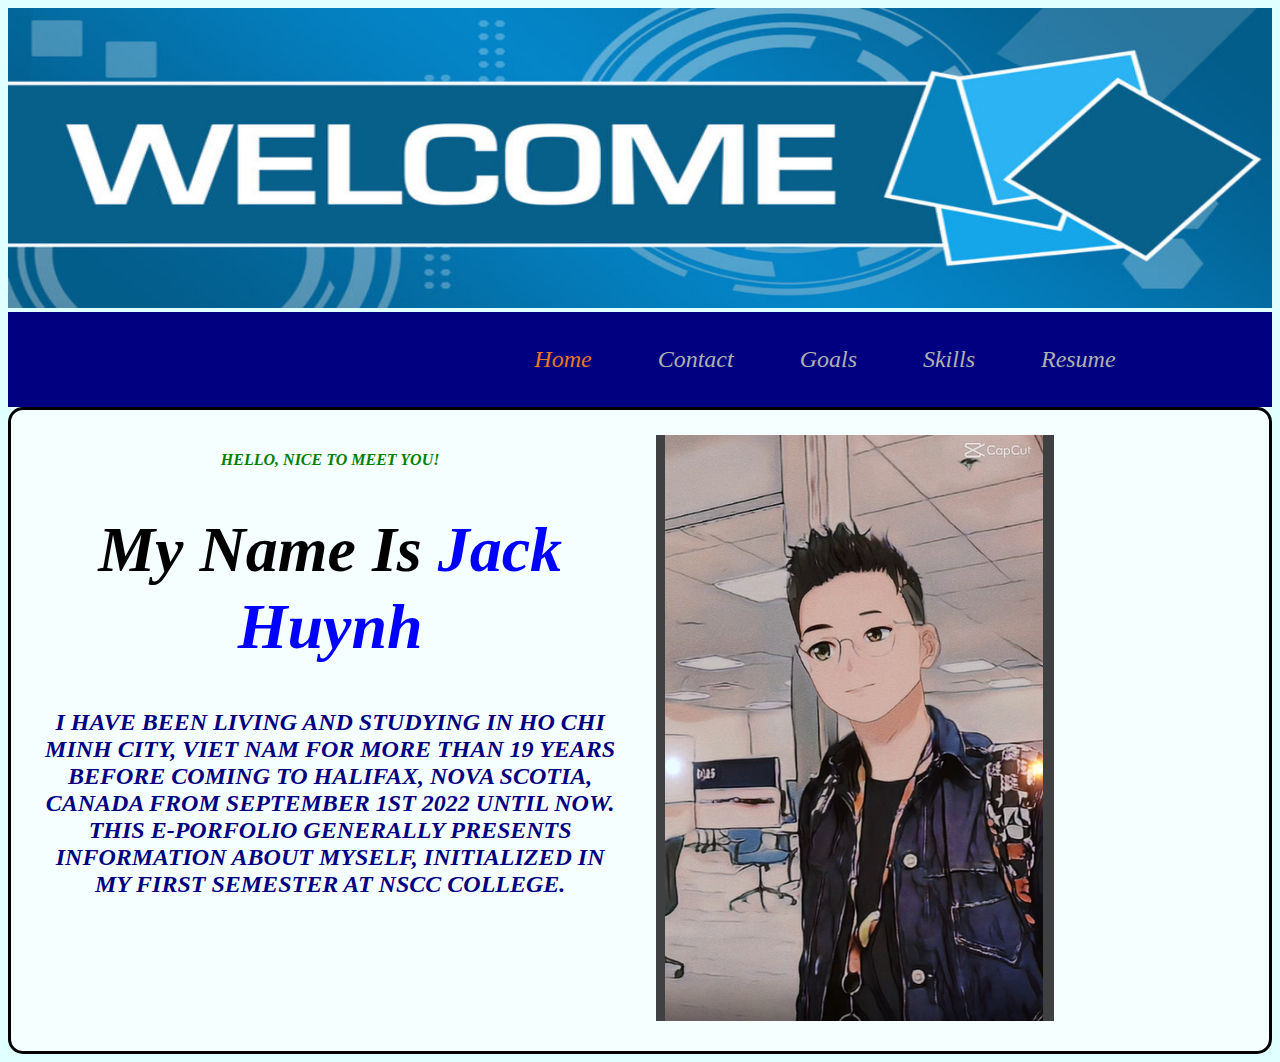
<file: ePortfolio/View/index.html>
<!--
Author:  Jack Huynh 2
Date: Dec 12 2022
Description: eportfolio;
-->
<!DOCTYPE html>
<html>
<head>
	<meta charset="UTF-8" />
	<link rel="stylesheet" type="text/css" href="portfolio_base.css" />
	<link rel="stylesheet" type="text/css" href="portfolio_layout.css" />
	<meta name="viewport" content="width=device-width, initial-scale=1.0">  
	<title>
		Home Page
	</title>
</head>
<body>
	<img src="Images/welcome.jpg" class="header_img" alt="img">
	<header>
		<nav class="navbar">
        	<ul>
			  <li><a  class="active" href="index.html">Home</a><br></li>
			  <li><a href="contact.html">Contact</a><br></li>
			  <li><a href="goals.html">Goals</a><br></li>
			  <li><a href="skills.html">Skills</a><br></li>
			  <li><a href="resume.html">Resume</a></li>
			</ul>
		</nav>
	</header>
	 <section class = "home container">
	      <div class = "row">
	        <div class = "row-left">
	          <h3>hello, nice to meet you!</h3>
	          <h1>My name is <span>Jack Huynh</span></h1>
	          <h2>I have been living and studying in Ho Chi Minh city, Viet Nam for more than 19 years before coming to Halifax, Nova Scotia, Canada from September 1st 2022 until now. This e-porfolio generally presents information about myself, initialized in my first semester at NSCC college. </h2>
	        </div>
	        <div class = "row-right">
	            <div class = "img-container">
	              <img src = "Images/avatar1.png" alt="img">
	            </div>
	          </div>
	      </div>
	    </section>
</body>
</html>
</file>
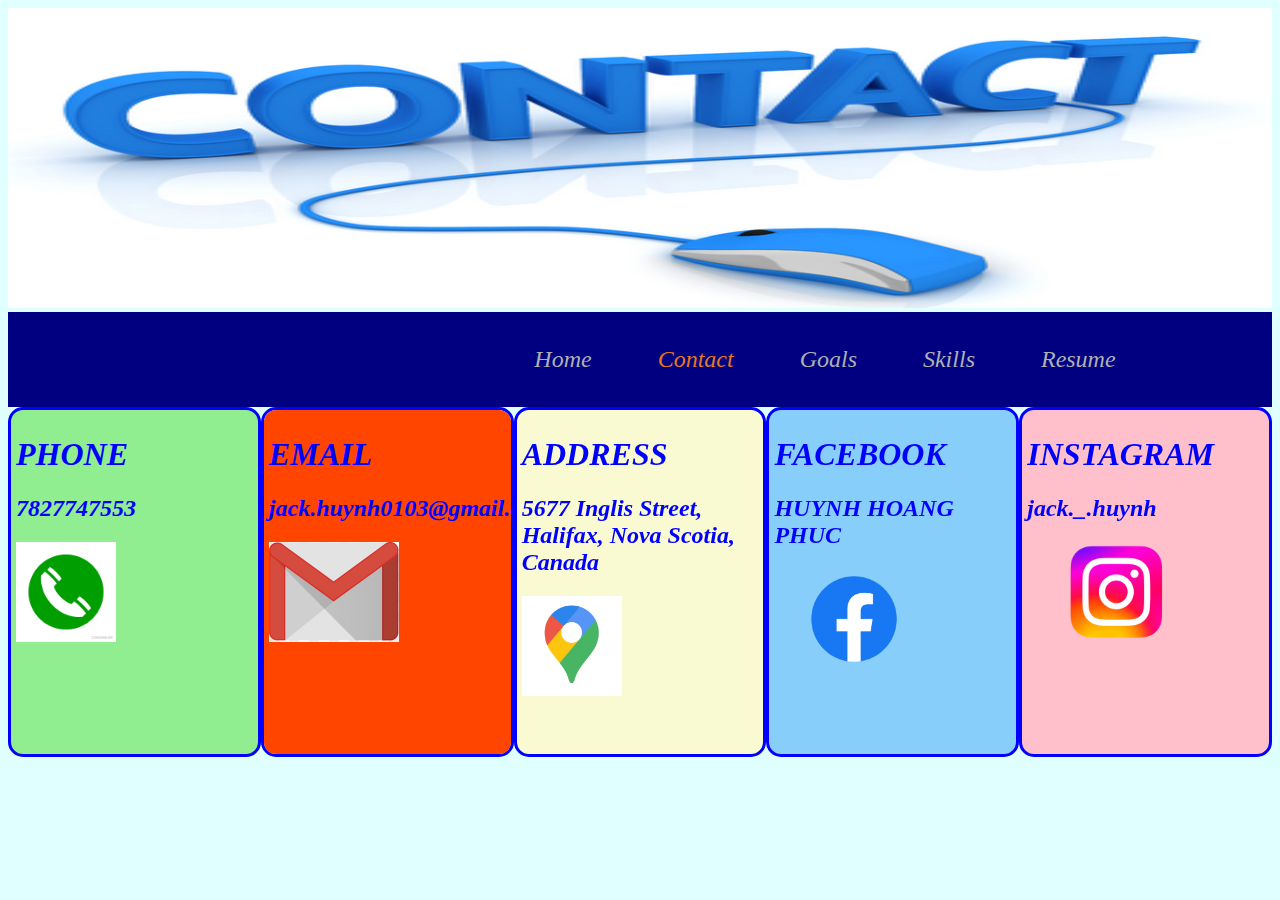
<file: ePortfolio/View/contact.html>
<!--
	Author: Jack Huynh
	Date: Dec 12 2022
	Description: ePortfolio 
-->
<!DOCTYPE html>
<html>
<head>
	<meta charset="UTF-8" />
	<link rel="stylesheet" type="text/css" href="portfolio_base.css" />
	<link rel="stylesheet" type="text/css" href="portfolio_layout.css" />
	<meta name="viewport" content="width=device-width, initial-scale=1.0">
	<title>
		Contact Page
	</title>
</head>
<body>
	<img src="Images/contact.jpg" alt="header_img" class="header_img">
	<header>
		<nav class="navbar">
        	<ul>
			  <li><a href="index.html">Home</a><br></li>
			  <li><a class="active" href="contact.html">Contact</a><br></li>
			  <li><a href="goals.html">Goals</a><br></li>
			  <li><a href="skills.html">Skills</a><br></li>
			  <li><a href="resume.html">Resume</a></li>
			</ul>
		</nav>
	</header>
	
	<div id="pContact">
		<section id="phone">
			<h1>PHONE</h1>
			<h2>7827747553</h2>
			<img src="Images/phone-logo.png" class="contact_img" alt="contact_img" >
		</section>
		<section id="email">
			<h1>EMAIL</h1>
			<h2>jack.huynh0103@gmail.com</h2>
			<a href="mailto:jack.huynh0103@gmail.com">
							<img src="Images/email-logo.jpg" alt="contact_img" class="contact_img">
						</a>
		</section>
		<section id="address">
			<h1>ADDRESS</h1>
			<h2>5677 Inglis Street, Halifax, Nova Scotia, Canada</h2>
			<a href="https://www.google.ca/maps/place/5677+Inglis+St,+Halifax,+NS+B3H+1K2/@44.6347501,-63.5775838,17z/data=!3m1!4b1!4m5!3m4!1s0x4b5a223877153413:0xc0dc7af34ac5960b!8m2!3d44.6347501!4d-63.5753951" target="_blank">
							<img src="Images/maps-logo.jpg" alt="contact_img" class="contact_img">
						</a>
		</section>
		<section id="fb">
			<h1>FACEBOOK</h1>
			<h2>HUYNH HOANG PHUC</h2>
			<a href="https://www.facebook.com/profile.php?id=100008075448682" target="_blank">
				<img src="Images/Facebook-logo.png" alt="contact_img" class="contact_img">
			</a>
		</section>
		<section id="ig">
			<h1>INSTAGRAM</h1>
			<h2>jack._.huynh</h2>
			<a href="https://www.instagram.com/jack._.huynh/" target="_blank">
				<img src="Images/Instagram-logo.png" alt="contact_img" class="contact_img">
			</a>
		</section>
	</div>
</body>
</html>
</file>
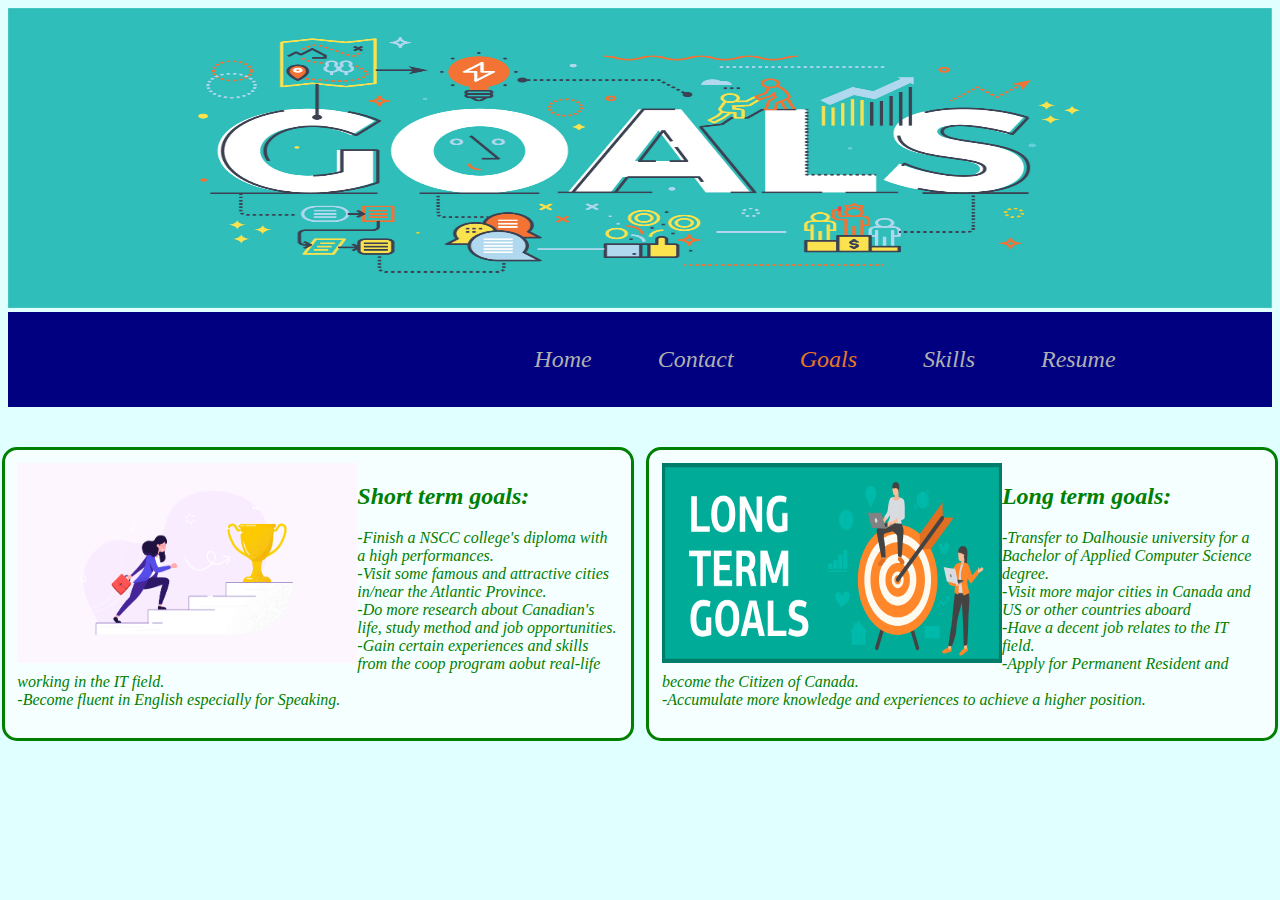
<file: ePortfolio/View/goals.html>
<!--
	Author: Jack Huynh
	Date: Dec 12 2022
	Description: ePortfolio 
-->
<!DOCTYPE html>
<html>
<head>
	<meta charset="UTF-8" />
	<link rel="stylesheet" type="text/css" href="portfolio_base.css" />
	<link rel="stylesheet" type="text/css" href="portfolio_layout.css" />
	<meta name="viewport" content="width=device-width, initial-scale=1.0">
	<title>
		Goals Page
	</title>
</head>
<body>
		<img src="Images/goals.jpg" class="header_img goals" alt="img">
		<header>
			<nav class="navbar">
        	<ul>
			  <li><a href="index.html">Home</a><br></li>
			  <li><a href="contact.html">Contact</a><br></li>
			  <li><a class="active" href="goals.html">Goals</a><br></li>
			  <li><a href="skills.html">Skills</a><br></li>
			  <li><a href="resume.html">Resume</a></li>
			</ul>
		</nav>
		</header>
		<div id="pGoals">
			<section id="shortGoals">
				<img src="Images/shortGoals.png" class="goals_img" alt="img">
				<h2>Short term goals:</h2>
				<p>
					-Finish a NSCC college's diploma with a high performances.<br>
					-Visit some famous and attractive cities in/near the Atlantic Province.<br>
					-Do more research about Canadian's life, study method and job opportunities.<br>
					-Gain certain experiences and skills from the coop program aobut real-life working in the IT field.<br>
					-Become fluent in English especially for Speaking.<br> 
				</p>
			</section>
			<section id="longGoals">
				<img src="Images/longGoals.png" class="goals_img" alt="img">
				<h2>Long term goals:</h2>
				<p>
					-Transfer to Dalhousie university for a Bachelor of Applied Computer Science degree.<br>
					-Visit more major cities in Canada and US or other countries aboard<br>
					-Have a decent job relates to the IT field.<br>
					-Apply for Permanent Resident and become the Citizen of Canada.<br>
					-Accumulate more knowledge and experiences to achieve a higher position.<br>
				</p>
			</section>
		</div>
			
</body>
</html>
</file>
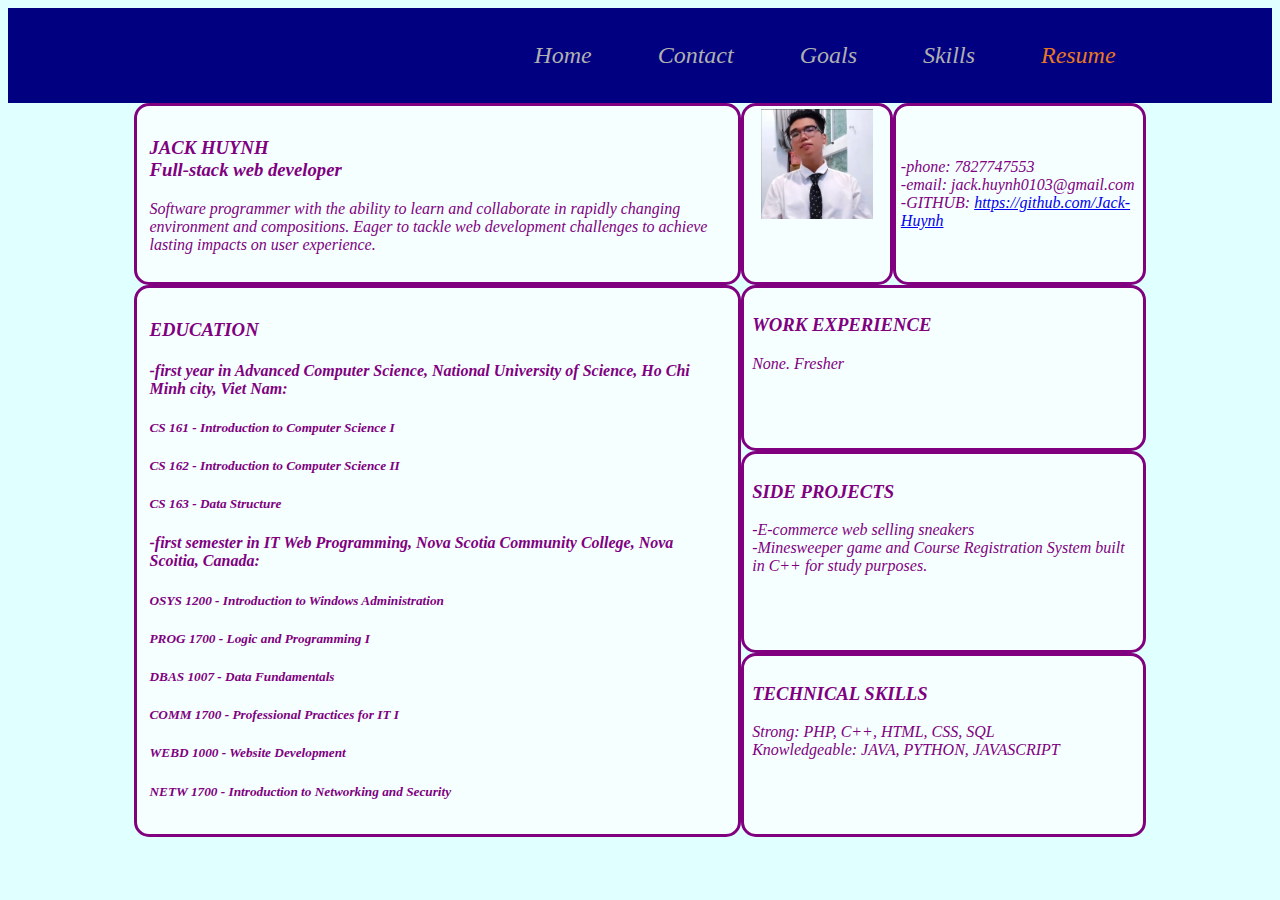
<file: ePortfolio/View/resume.html>
<!--
	Author: Jack Huynh
	Date: Dec 12 2022
	Description: ePortfolio 
-->
<!DOCTYPE html>
<html>
<head>
	<meta charset="UTF-8" />
	<link rel="stylesheet" type="text/css" href="portfolio_base.css" />
	<link rel="stylesheet" type="text/css" href="portfolio_layout.css" />
	<meta name="viewport" content="width=device-width, initial-scale=1.0">	
	<title>
		Resume Page
	</title>
</head>
<body>
	<header>
		<nav class="navbar">
	    	<ul>
			  <li><a href="index.html">Home</a><br></li>
			  <li><a href="contact.html">Contact</a><br></li>
			  <li><a href="goals.html">Goals</a><br></li>
			  <li><a href="skills.html">Skills</a><br></li>
			  <li><a class="active" href="resume.html">Resume</a></li>
			</ul>
		</nav>
	</header>
	<div id="pResume">
		<section id="intro">
			<h3>
				JACK HUYNH<br>
				Full-stack web developer
			</h3>
			<p>
				Software programmer with the ability to learn and collaborate in rapidly changing environment and compositions. Eager to tackle web development challenges to achieve lasting impacts on user experience. 
			</p>
		</section>
		<section id="avatar">
				<img src="Images/avatar2.png" id="avatar-image" alt="img">
		</section>
		<section id="contact">
			<p>
				-phone: 7827747553<br>
				-email: jack.huynh0103@gmail.com<br>
				<span>
					-GITHUB:
					<a href="https://github.com/Jack-Huynh" target="_blank">https://github.com/Jack-Huynh</a>
				</span>
			</p>	
		</section>
		<section id="education">
			<h3>
				EDUCATION
			</h3>
			<h4>
				-first year in Advanced Computer Science, National University of Science, Ho Chi Minh city, Viet Nam:
			</h4>
			<div>
				<h5>
					CS 161 - Introduction to Computer Science I
				</h5>
				<h5>
					CS 162 - Introduction to Computer Science II
				</h5>
				<h5>
					CS 163 - Data Structure
				</h5>
			</div>
			<h4>
				-first semester in IT Web Programming, Nova Scotia Community College, Nova Scoitia, Canada:
			</h4>
			<div>
				<h5>
					OSYS 1200 - Introduction to Windows Administration
				</h5>
				<h5>
					PROG 1700 - Logic and Programming I
				</h5>
				<h5>
					DBAS 1007 - Data Fundamentals
				</h5>
				<h5>
					COMM 1700 - Professional Practices for IT I
				</h5>
				<h5>
					WEBD 1000 - Website Development
				</h5>
				<h5>
					NETW 1700 - Introduction to Networking and Security
				</h5>
			</div>
		</section>
		<section id="experience">
			<h3>
				WORK EXPERIENCE
			</h3>
			<p>
				None. Fresher
			</p>
		</section>
		<section id="projects">
			<h3>
				SIDE PROJECTS
			</h3>
			<p>
				-E-commerce web selling sneakers<br>
				-Minesweeper game and Course Registration System built in C++ for study purposes.
			</p>
		</section>
		<section id="skills">
			<h3>
				TECHNICAL SKILLS
			</h3>
			<p>
				Strong: PHP, C++, HTML, CSS, SQL<br>
				Knowledgeable: JAVA, PYTHON, JAVASCRIPT
			</p>
		</section>
	</div>
</body>
</html>
</file>
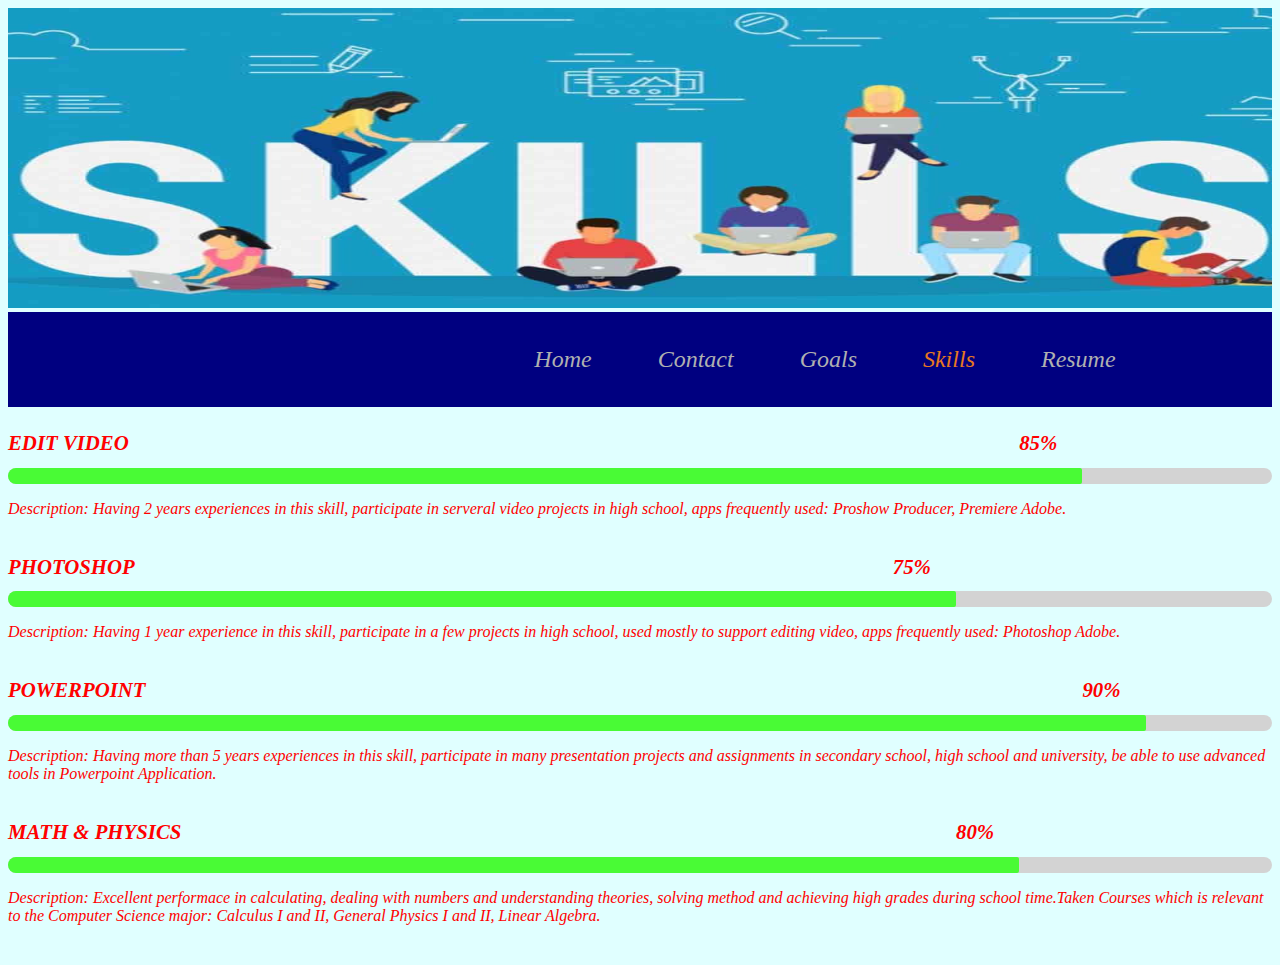
<file: ePortfolio/View/skills.html>
<!--
	Author: Jack Huynh
	Date: Dec 12 2022
	Description: ePortfolio 
-->
<!DOCTYPE html>
<html>
<head>
	<meta charset="UTF-8" />
	<link rel="stylesheet" type="text/css" href="portfolio_base.css" />
	<link rel="stylesheet" type="text/css" href="portfolio_layout.css" />
	<meta name="viewport" content="width=device-width, initial-scale=1.0"> 
	<title>
		Skills Page
	</title>
</head>
<body>
	<img src="Images/skills.jpg" class="header_img" alt="img"><br>
	<header>
		<nav class="navbar">
        	<ul>
			  <li><a href="index.html">Home</a><br></li>
			  <li><a href="contact.html">Contact</a><br></li>
			  <li><a href="goals.html">Goals</a><br></li>
			  <li><a class="active" href="skills.html">Skills</a><br></li>
			  <li><a href="resume.html">Resume</a></li>
			</ul>
		</nav>
	</header>
	<div id="pSkills">
		<div class = "row">
	        <div class = "item">
	          <div class = "item-text">
	            <span>EDIT VIDEO</span>
	            <span class = "w-85">85%</span>
	          </div>
	          <div class = "progress">
	            <div class = "progress-bar w-85"></div>
	          </div>
	          <p>
	          	Description: Having 2 years experiences in this skill, participate in serveral video projects in high school, apps frequently used: Proshow Producer, Premiere Adobe.
	          </p>
	        </div>

	        <div class = "item">
	          <div class = "item-text">
	            <span>PHOTOSHOP</span>
	            <span class = "w-75">75%</span>
	          </div>
	          <div class = "progress">
	            <div class = "progress-bar w-75"></div>
	          </div>
	          <p>
	          	Description: Having 1 year experience in this skill, participate in a few projects in high school, used mostly to support editing video, apps frequently used: Photoshop Adobe.
	          </p>
	        </div>

	        <div class = "item">
	          <div class = "item-text">
	            <span>POWERPOINT</span>
	            <span class = "w-90">90%</span>
	          </div>
	          <div class = "progress">
	            <div class = "progress-bar w-90"></div>
	          </div>
	          <p>
	          	Description: Having more than 5 years experiences in this skill, participate in many presentation projects and assignments in secondary school, high school and university, be able to use advanced tools in Powerpoint Application.
	          </p>
	        </div>

	        <div class = "item">
	          <div class = "item-text">
	            <span>MATH & PHYSICS</span>
	            <span class = "w-80">80%</span>
	          </div>
	          <div class = "progress">
	            <div class = "progress-bar w-80"></div>
	          </div>
	          <p>
	          	Description: Excellent performace in calculating, dealing with numbers and understanding theories, solving method and achieving high grades during school time.Taken Courses which is relevant to the Computer Science major: Calculus I and II, General Physics I and II, Linear Algebra.
	          </p>
	        </div>
	    </div>
	</div>
</body>
</html>
</file>
<file: ePortfolio/View/portfolio_base.css>
@charset "utf-8";
/* 
Author:  Jack Huynh 
Date: Dec 12 2022
Description: eportfolio;

*/
body{
	background-color: lightcyan;
	font-style: oblique;
}
#pHome{
	color: red;
}
#pGoals{
	color: green;
}
#pResume{
	color: purple;
}
#pSkills{
	color: red;
}
#pContact{
	color: blue;
}
.navbar a {
   text-decoration: none;
   color: rgb(175, 176, 176);
}

.navbar li a.active {
   color: rgba(231, 120, 31, 1);
}
section {
	background-color: white;
	background-color: rgba(255,255,255,0.7);
	-moz-border-radius: 15px;
	-webkit-border-radius: 15px;
	border-radius: 15px;
	border: solid;
	
	padding: 2%;
	overflow: auto;
}
.goals_img{
	float: left;
	width: 340px;
	height: 200px;
}
.contact_img {
	height: 100px;
}
.header_img {
		width: 100%;
	   height: 300px;
	}
</file>
<file: ePortfolio/View/portfolio_layout.css>
@charset "UTF-8";
/*
Author:  Jack Huynh 
Date: Dec 12 2022
Description: eportfolio;

*/

/*Home page*/
.home .row-left{
    text-align: center;
}
.home .row-left h3{
    color: green;
    font-size: 1rem;
    text-transform: uppercase;
}
.home .row-left h1{
    font-size: 4rem;
    text-transform: capitalize;
    line-height: 1.2;
    font-weight: 900;
}
.home .row-left h1 span{
    color:blue;
}
.home .row-left h2{
    text-transform: uppercase;
    font-size: 1.5rem;
    color: navy;
}

/*Skills page*/
#pSkills .text{
    width: 70%;
    margin: 1.5rem auto;
    text-align: center;
}
#pSkills .row{
    margin: 1rem 0;
}
#pSkills .item{
    padding: 0.5rem 0;
    margin: 0.3rem 0;
}
#pSkills .item-text{
    display: flex;
    justify-content: flex-start;
    font-weight: 600;
    font-size: 1.3rem;
    position: relative;
}
#pSkills .item-text span:last-child{
    position: absolute;
}
#pSkills .item-text .w-90{
    margin-left: 85%;
}
#pSkills .item-text .w-75{
    margin-left: 70%;
}
#pSkills .item-text .w-85{
    margin-left: 80%;
}
#pSkills .item-text .w-80{
    margin-left: 75%;
}
.progress{
    margin: 0.8rem 0;
    border-radius: 10px;
    height: 16px;
    width: 100%;
    background-color: lightgray;
    overflow: hidden;
}
.progress-bar{
    background: RGB(73, 251, 53);
    height: 100%;
    border-top-right-radius: 2px;
    border-bottom-right-radius: 2px;
}
.progress-bar.w-90{
    width: 90%;
}
.progress-bar.w-75{
    width: 75%;
}
.progress-bar.w-85{
    width: 85%;
}
.progress-bar.w-80{
    width: 80%;
}

/*Contact page*/
#phone{
	background-color:  lightgreen;
}
#email{
	background-color: orangered;
}
#address{
	background-color: lightgoldenrodyellow;
}
#fb{
	background-color: lightskyblue;
}
#ig{
	background-color: pink;
}

@media screen and (min-width: 641px) {
	/*Home page*/
    .home .row{
    	display: grid;
    	grid-template-columns: repeat(2, 1fr);
    	grid-gap: 2rem;
    }

    /*Resume page*/

	#pResume{
		display: grid;
		grid-template-columns: 60% 15% 25%;
		grid-template-rows: auto auto auto auto;
		margin-left: 10%;
		margin-right: 10%;
	}
	#contact{
		display: inline-flex;
		align-items: center;
	}
	#education{
		grid-row-start: 2;
	  	grid-row-end: 5;
	}
	#experience{
		grid-column-start: 2;
	  	grid-column-end: 4;
	}
	#projects{
		grid-column-start: 2;
	  	grid-column-end: 4;
	}
	#skills{
		grid-column-start: 2;
	  	grid-column-end: 4;
	}
   #avatar-image{
		display: block;
	  margin-left: auto;
	  margin-right: auto;
	  width: 80%;
	}

	/*menu bar*/
   header {
      display: flex;
      justify-content: flex-end;
      align-items: center;
      padding-top: 10px;
      padding-bottom: 10px;
      padding-left: 10%;
      padding-right: 10%;
      font-size: 150%;
      background-color: navy;
   }
   .navbar {
      list-style: none;
   }
   .navbar li {
      display: inline-block;
      padding-left: 30px;
      padding-right: 30px;
   }

   .navbar li a:hover {
      color: red;
   }

   /*Contact page*/
   #pContact{
   	display: grid;
		grid-template-columns: 20% 20% 20% 20% 20%;
		height: 350px;
   }

   /*goals page*/
   #pGoals{
		display: grid;
		grid-template-columns: 50% 50%;
		padding-top: 40px;
		justify-content: center;
		column-gap: 1%;
		height: 80%;
	}
}

@media screen and (max-width: 641px) {

	/*Resume page*/
  #pResume {
      display: flex;
      flex-direction: column;
      flex-wrap: wrap;
      text-align: center;
  }
  #avatar-image{
  		height: 200px;
  }

  /*Skills page*/
  .skills .row{
        display: grid;
        grid-template-columns: repeat(2, 1fr);
        grid-gap: 2rem;
   }

   /*Goals page*/
   #pGoals {
   	display: flex;
   	flex-direction: column;
   	flex-wrap: wrap;
   	grid-template-rows: 50% 50%;
   	justify-content: space-between;
   }

   /*Contact page*/
   #pContact {
   	display: flex;
   	flex-direction: column;
   	flex-wrap: wrap;
   	grid-template-rows: 20% 20% 20% 20% 20%;
   	justify-content: space-between;
   }
}
</file>
